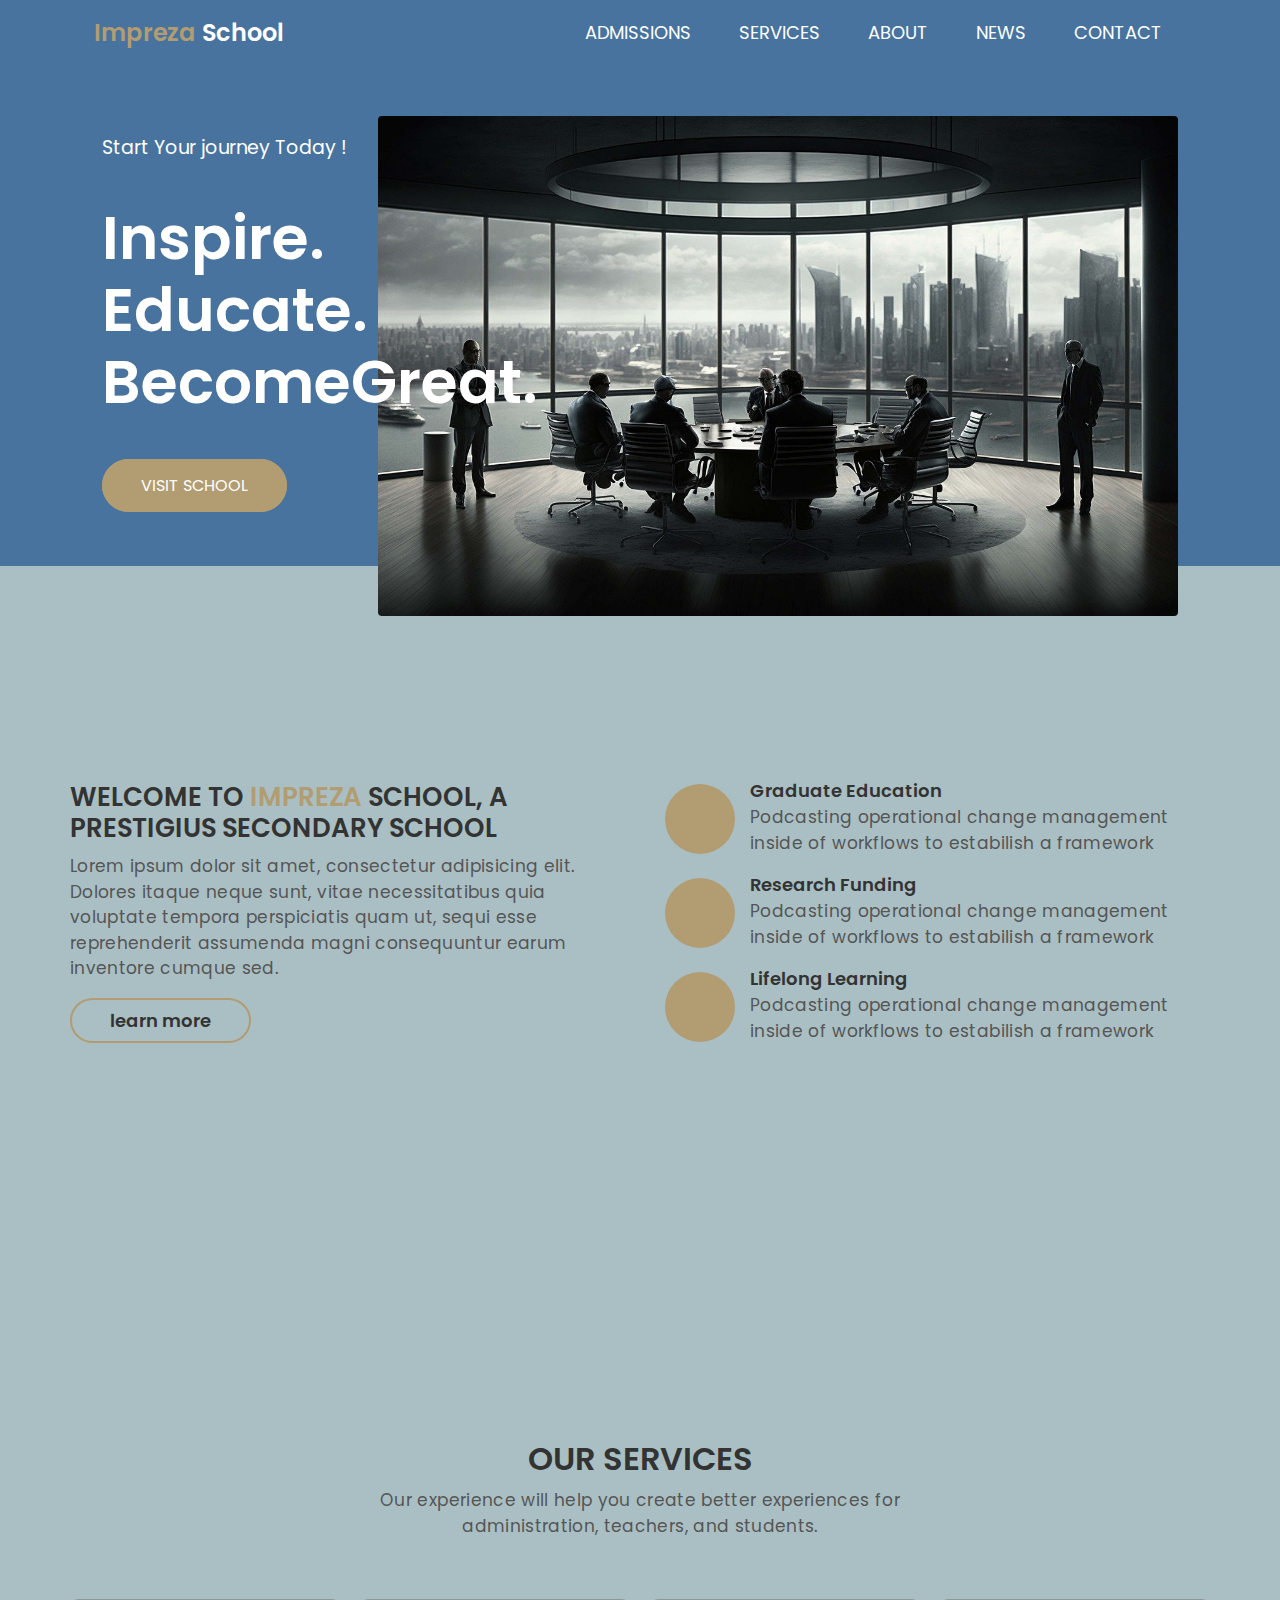
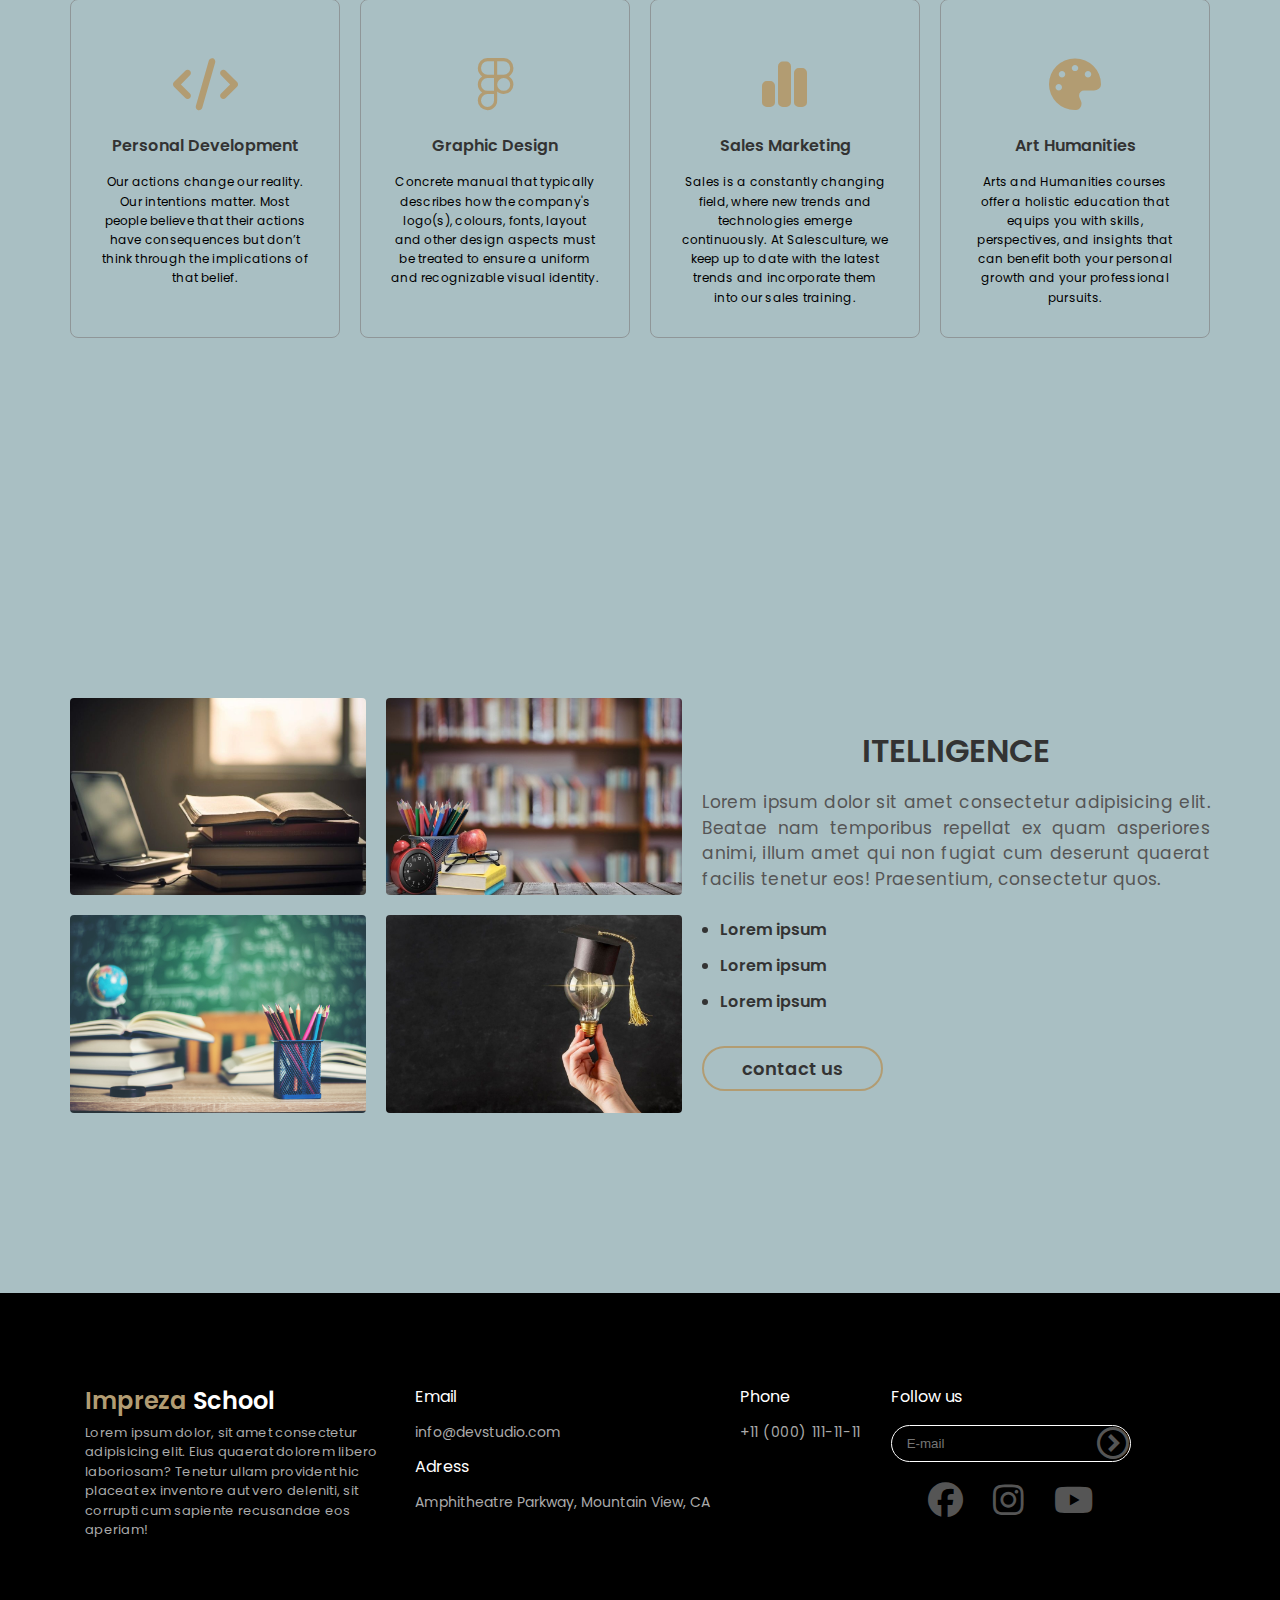
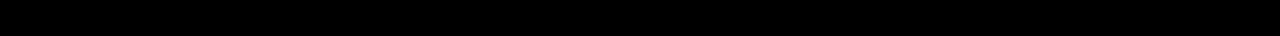
<file: index.html>
<!DOCTYPE html>
<html lang="en">
  <head>
    <meta charset="UTF-8" />
    <meta name="description" content="impreza School" />
    <meta name="keywords" content="hero section" />
    <meta name="author" content="Oleg Troian" />
    <meta name="viewport" content="width=device-width, initial-scale=1.0" />
    <title>Impreza School</title>
    <!-- CSS-STYLE -->
    <link rel="stylesheet" href="./css/styles.css" />
    <!-- Media-Queries -->
     <link rel="stylesheet" href="./css/media-queries.css">
    <!-- ICONS-SPRITE -->
     <link rel="stylesheet" href="./svg/icons.css">
    <!-- FONT-AWESOME -->
    <link
      rel="stylesheet"
      href="https://cdnjs.cloudflare.com/ajax/libs/font-awesome/6.6.0/css/all.css"
      integrity="sha512-8BU3emz11z9iF75b10oPjjpamM4Mz23yQFQymbtwyPN3mNWHxpgeqyrYnkIUP6A8KyAj5k2p3MiYLtYqew7gIw=="
      crossorigin="anonymous"
      referrerpolicy="no-referrer"
    />
  </head>
  <body>
    <header class="header" id="home">
      <div class="header-container container">
        <a href="#" class="nav-logo">
          <span class="logo-element">
            <!-- <i class="fa-light fa-file"></i> -->
            <span class="logo-text">Impreza</span>
          </span>
          School
        </a>
        <nav>
          <div class="burger-btn">
            <div class="bar"></div>
            <div class="bar"></div>
            <div class="bar"></div>
          </div>
          <ul class="nav-list">
            <li class="nav-item">
              <a href="#features" class="nav-link">Admissions</a>
            </li>
            <li class="nav-item">
              <a href="#services" class="nav-link">Services</a>
            </li>
            <li class="nav-item">
              <a href="#about" class="nav-link">About</a>
            </li>
            <li class="nav-item">
              <a href="#" class="nav-link">News</a>
            </li>
            <li class="nav-item">
              <a href="#contact" class="nav-link">Contact</a>
            </li>
          </ul>
        </nav>
      </div>
    </header>
    <!-- Hero Section -->
    <section class="hero">
      <div class="hero-content container">
        <div class="header-subject">
          <h4 class="header-subtitle">Start Your journey Today !</h4>
          <h1 class="header-title">
            Inspire.<br />
            Educate.<br />
            Become <span class="excerpt">Great.</span>
          </h1>
          <div class="header-btn">
            <a href="#" class="header-link"> visit School </a>
          </div>
        </div>
        <div class="img-hero">
          <img src="./img/meeting 1280x854.jpg" alt="meeting" class="img-pic" />
        </div>
      </div>
    </section>

    <!-- FEATURES -->
    <section class="features" id="features">
      <div class="features-container container">
        <div class="features-content">
          <h2 class="features-header">
            Welcome to <span class="features-excerpt">Impreza</span> school,
            a<br /> prestigius secondary school
          </h2>
          <p class="features-text">
            Lorem ipsum dolor sit amet, consectetur adipisicing elit. Dolores
            itaque neque sunt, vitae necessitatibus quia voluptate tempora
            perspiciatis quam ut, sequi esse reprehenderit assumenda magni
            consequuntur earum inventore cumque sed.
          </p>
          <div class="feature-link">
            <a href="#" class="features-btn">learn more</a>
          </div>
        </div>
        <!-- features-box -->
        <div class="features-box">
          <ul class="features-list">
            <li class="features-item">
              <div class="features-item-block">
                <i class="fa-solid fa-user-graduate"></i>
              </div>
              <div class="features-item-content">
                <h3 class="features-title">Graduate Education</h3>
                <p class="features-item-text">
                  Podcasting operational change management inside of workflows
                  to estabilish a framework
                </p>
              </div>
            </li>
            <li class="features-item">
              <div class="features-item-block">
                <i class="fa-solid fa-sack-dollar"></i>
              </div>
              <div class="features-item-content">
                <h3 class="features-title">Research Funding</h3>
                <p class="features-item-text">
                  Podcasting operational change management inside of workflows
                  to estabilish a framework
                </p>
              </div>
            </li>
            <li class="features-item">
              <div class="features-item-block">
                <i class="fa-solid fa-book"></i>
              </div>
              <div class="features-item-content">
                <h3 class="features-title">Lifelong Learning</h3>
                <p class="features-item-text">
                  Podcasting operational change management inside of workflows
                  to estabilish a framework
                </p>
              </div>
            </li>
          </ul>
        </div>
      </div>
    </section>

    <!-- OUR-SERVICES -->
    <section class="services" id="services">
      <div class="services-container container">
        <h2 class="about-title">our services</h2>
        <p class="about-subtitle">
          Our experience will help you create better experiences for<br />
          administration, teachers, and students.
        </p>
        <ul class="about-list">
          <li class="list-item">
            <a href="#" class="about-icon">
              <i class="_icon-code-solid"></i>
            </a>
            <h3 class="list-title">
              Personal
              Development
            </h3>
            <p class="list-text">
              Our actions change our reality. Our intentions matter. Most people
              believe that their actions have consequences but don’t think
              through the implications of that belief.
            </p>
          </li>
          <li class="list-item">
            <a href="#" class="about-icon">
              <i class="_icon-figma-brands-solid"></i>
            </a>
            <h3 class="list-title">
              Graphic
              Design
            </h3>
            <p class="list-text">
              Concrete manual that typically describes how the company's
              logo(s), colours, fonts, layout and other design aspects must be
              treated to ensure a uniform and recognizable visual identity.
            </p>
          </li>
          <li class="list-item">
            <a href="#" class="about-icon">
              <i class="_icon-chart-simple-solid"></i>
            </a>
            <h3 class="list-title">
              Sales
              Marketing
            </h3>
            <p class="list-text">
              Sales is a constantly changing field, where new trends and
              technologies emerge continuously. At Salesculture, we keep up to
              date with the latest trends and incorporate them into our sales
              training.
            </p>
          </li>
          <li class="list-item">
            <a href="#" class="about-icon">
              <i class="_icon-palette-solid"></i>
            </a>
            <h3 class="list-title">
              Art
              Humanities
            </h3>
            <p class="list-text">
              Arts and Humanities courses offer a holistic education that equips
              you with skills, perspectives, and insights that can benefit both
              your personal growth and your professional pursuits.
            </p>
          </li>
        </ul>
      </div>
    </section>
    <!-- INFORMATION -->
    <section class="information" id="about">
      <div class="information-container container">
        <div class="img-box">
          <a href="#" class="img-link">
            <img src="./img/book.jpeg" alt="book"></img>
            <div class="hover-content">
              <i class="_icon-book-open"></i>
              <p class="hover-text">
                Lorem ipsum
              </p>
            </div>
          </a>
          <a href="#" class="img-link">
            <img src="./img/apple.jpeg" alt="apple"></img>
            <div class="hover-content">
              <i class="_icon-library"></i>
              <p class="hover-text">
                Lorem ipsum
              </p>
            </div>
          </a>
          <a href="#" class="img-link">
            <img src="./img/pencil.jpg" alt="pencil"></img>
            <div class="hover-content">
              <i class="_icon-file-text"></i>
              <p class="hover-text">
                Lorem ipsum
              </p>
            </div>
          </a>
          <a href="#" class="img-link">
            <img src="./img/light-bulb.jpeg" alt="light-bulb"></img>
            <div class="hover-content">
              <i class="_icon-coffee"></i>
              <p class="hover-text">
                Lorem ipsum
              </p>
            </div>
          </a>
        </div>
        <div class="information-box">
          <h3 class="info-title">itelligence</h3>
          <p class="info-text">
            Lorem ipsum dolor sit amet consectetur adipisicing elit. Beatae nam temporibus repellat ex quam asperiores animi, illum amet qui non fugiat cum deserunt quaerat facilis tenetur eos! Praesentium, consectetur quos.
          </p>
          <ul class="info-list">
            <li class="info-item">Lorem ipsum</li>
            <li class="info-item">Lorem ipsum</li>
            <li class="info-item">Lorem ipsum</li>
          </ul>
          <div class="info-btn">
            <a href="#" class="info-link">contact us</a>
          </div>
        </div>
      </div>
    </section>
    <!-- FOOTER -->
    <footer id="contact">
      <div class="footer-conteiner container">

        <div class="footer-info">
          <div class="footer-logo">
            <a href="#home" class="logo-link">
              <span class="logo-item">Impreza</span> School
            </a>
          </div>
          <p class="footer-content">
            Lorem ipsum dolor, sit amet consectetur adipisicing elit. Eius quaerat dolorem libero   laboriosam? Tenetur ullam provident hic placeat ex inventore aut vero deleniti, sit   corrupti cum sapiente recusandae eos aperiam!
          </p>
        </div>

        <div class="footer-contact">
          <p class="contact-title">Email</p>
          <a href="mailto:info@devstudio.com" class="footer-link">info@devstudio.com</a>
          <p class="contact-title">Adress</p>
          <a href="Geo:Amphitheatre Parkway, Mountain View, CA" class="footer-link">
            Amphitheatre Parkway, Mountain View, CA
          </a>
        </div>

        <div class="footer-phone">
          <p class="phone-title">Phone</p>
          <a href="tel:+11 (000) 111-11-11" class="footer-tel">+11 (000) 111-11-11</a>
        </div>

        <div class="footer-form">
          <p class="form-title">Follow us</p>
          <form class="form">
            <label class="footer-email" 
              for="footer-email" 
              aria-label="footer-email">
              <input type="email" 
              name="footer-email" 
              id="footer-email" 
              placeholder="E-mail"
              class="footer-input">
              <button class="form-btn">
                <i class="_icon-circle-right"></i>
              </button>
            </label>
          </form>
          <div class="social-icon">
            <i class="_icon-facebook-brands-solid"></i>
            <i class="_icon-instagram-brands-solid"></i>
            <i class="_icon-youtube-brands-solid"></i>
          </div>   
        </div>

      </div>
    </footer>
    <script src="./js/script.js"></script>
  </body>
</html>
</file>
<file: css/media-queries.css>
@media screen and (max-width: 425px) {
  .header-container {
    padding: 15px;
  }

  /*! =============== NAV-BAR ===========*/

  header {
    /* position: fixed; */
    top: 0;
    left: 0;
    width: 100%;
    z-index: 1000;
    box-shadow: 0 2px 5px rgba(0, 0, 0, 0.1);
  }

  /**? stiky-header */

  .sticky .header {
    position: fixed;
    top: 0;
    bottom: 0;
    width: 100%;
    height: 6rem;
    padding-top: 0;
    padding-bottom: 0;
    background-color: rgba(71, 155, 158, 0.86);
    z-index: 999;
    box-shadow: 0 1.2rem 3.2rem rgba(0, 0, 0, 0.03);
  }

  .nav-list {
    display: none;
  }

  .nav-logo {
    font-size: 2.3rem;
    font-weight: 600;
    color: #fff;
  }

  .logo-element {
    position: relative;
    color: rgb(178, 156, 114);
  }

  .logo-text {
    position: relative;
    padding: 0;
  }

  /*? ================ BURGER-MENU ==========*/

  .nav-list.show {
    display: grid;
  }

  .nav-item {
    padding: 16px;
  }

  .nav-link {
    font-weight: 600;
    font-size: 22px;
  }

  .burger-btn {
    position: fixed;
    right: 25px;
    top: 15px;
    width: 30px;
    height: 25px;
    display: flex;
    flex-direction: column;
    justify-content: space-between;
    z-index: 999;
  }

  .bar {
    height: 4px;
    width: 100%;
    background-color: rgb(178, 156, 114);
    border-radius: 10px;
    transition: transform 0.3s ease, opacity 0.3s ease;
  }

  .nav-list {
    display: none;
    place-content: center;
    position: fixed;
    left: 0;
    top: 0;
    height: 100%;
    width: 100%;
    background: rgba(0, 0, 0, 0.911);
    z-index: 666;
    list-style: none;
    gap: 10px;
    transition: opacity 0.3s ease;
  }

  .bar:nth-child(1).active {
    transform: rotate(45deg) translate(9px, 5px);
  }

  .bar:nth-child(2).active {
    display: none;
  }

  .bar:nth-child(3).active {
    transform: rotate(-45deg) translate(9px, -5px);
  }

  /*? ================ BURGER-MENU-END ======*/

  /*! =============== NAV-BAR ===========*/

  /*! =============== HERO-SECTION ===========*/

  .img-hero {
    display: none;
  }

  .hero {
    background-color: rgb(71, 115, 158);
    padding: 60px 20px;
  }

  .hero-content {
    display: flex;
    flex-direction: column;
    justify-content: flex-start;
    align-items: flex-start;
    /* text-align: center; */
    position: relative;
  }

  .header-subtitle {
    font-size: clamp(14px, 3vw, 15px);
    color: #fff;
    margin-top: 20px;
  }

  .header-title {
    font-weight: 600;
    font-size: clamp(35px, 6vw, 40px);
    line-height: 1.2;
    color: #fff;
  }

  .header-btn {
    margin-top: 40px;
  }

  .header-link {
    font-size: 14px;
    padding: 10px 30px;
  }

  /*! =============== HERO-SECTION-END =======*/

  /*! =============== FEATURES =======*/

  .features {
    padding: 10px;
  }

  .features-content {
    display: none;
  }

  .features-header {
    font-weight: 600;
    font-size: clamp(18px, 4vw, 26px);
  }

  .features-item-text {
    font-weight: 400;
    font-size: clamp(16px, 4vw, 17px);
  }

  /*! ============ FEATURES-END =======*/

  /*! ============ OUR-SERVICES =======*/

  .services {
    padding: 10px 0;
  }

  .about-subtitle {
    font-weight: 400;
    font-size: clamp(16px, 4vw, 17px);
    text-align: justify;
    color: #555;
  }

  .about-list {
    display: flex;
    flex-wrap: wrap;
  }

  .list-item {
    width: calc(50% - 10px);
    padding: 20px;
  }

  .list-title {
    font-size: 18px;
    margin-bottom: 15px;
    text-align: center;
  }

  .list-text {
    font-weight: 400;
    font-size: 12px;
    line-height: 1.5;
    letter-spacing: 0.02em;
    text-align: left;
    color: #000;
    /* text-align: justify; */
  }

  .about-icon {
    font-size: 48px;
    padding: 16px;
  }

  /*! ======== OUR-SERVICES-END =======*/

  /*! ============ INFORMATION-BOX =====*/

  .information {
    padding: 10px 0;
  }

  .img-box {
    display: flex;
    flex-direction: column;
    justify-content: center;
    gap: 20px;
  }

  .information-box {
    display: none;
  }

  .hover-content i {
    width: 40px;
    height: 40px;
    fill: white;
    font-size: 60px;
    display: block;
    margin-bottom: 30px;
  }

  .hover-text {
    font-size: 22px;
    text-align: center;
  }

  /*! ========= INFORMATION-BOX-END =====*/

  /*! ========= FOOTER ==================*/

  .footer-conteiner {
    display: flex;
    flex-direction: column;
    align-items: flex-start;
    gap: 30px;
  }

  .footer-logo,
  .logo-link {
    font-size: 2.6rem;
  }

  .footer-content {
    font-size: clamp(16px, 4vw, 17px);
    line-height: 1.5;
    letter-spacing: 0.02em;
    color: #aaa;
    max-width: 300px;
  }

  .contact-title {
    font-size: 22px;
  }

  .footer-link {
    font-size: 16px;
    color: #aaa;
  }

  .phone-title {
    font-size: 22px;
    color: #fff;
  }

  .footer-tel {
    font-size: 16px;
    letter-spacing: 0.04em;
    color: #aaa;
  }

  .footer-form {
    display: flex;
    flex-direction: column;
    align-items: center;
    margin: 0 auto;
    gap: 20px;
    color: #fff;
  }

  .form-title {
    font-size: 22px;
    color: #fff;
  }

  .footer-input {
    padding: 10px 50px 10px 15px;
    border: 1px solid rgb(255, 255, 255);
    color: #fff;
    border-radius: 50px;
    background-color: transparent;
    width: 270px;
  }

  .social-icon {
    font-size: 40px;
    gap: 45px;
  }

  /*! ========= FOOTER-END ===============*/
}

@media screen and (min-width: 768px) and (max-width: 1024px) {

  .container {
    width: min(95%, 1000px);
    padding: 0 20px;
  }

  /*! ========= NAV ===============*/

  /*? ================ BURGER-MENU ==========*/

  .nav-list.show {
    display: grid;
  }

  .nav-item {
    padding: 16px;
  }

  .nav-link {
    font-weight: 600;
    font-size: 22px;
  }

  .burger-btn {
    /* position: fixed; */
    right: 25px;
    top: 15px;
    width: 30px;
    height: 25px;
    display: flex;
    flex-direction: column;
    justify-content: space-between;
    z-index: 999;
  }

  .bar {
    height: 4px;
    width: 100%;
    background-color: rgb(178, 156, 114);
    border-radius: 10px;
    transition: transform 0.3s ease, opacity 0.3s ease;
  }

  .nav-list {
    display: none;
    place-content: center;
    position: fixed;
    left: 0;
    top: 0;
    height: 100%;
    width: 100%;
    background: rgba(0, 0, 0, 0.911);
    z-index: 999;
    list-style: none;
    gap: 10px;
    transition: opacity 0.3s ease;
  }

  .bar:nth-child(1).active {
    transform: rotate(45deg) translate(9px, 5px);
  }

  .bar:nth-child(2).active {
    display: none;
  }

  .bar:nth-child(3).active {
    transform: rotate(-45deg) translate(9px, -5px);
  }

  /*? ================ BURGER-MENU-END ======*/

  /*! ========= NAV-END ===============*/

  /*! ========= HEADER ===============*/

  header {
    /* position: fixed; */
    top: 0;
    left: 0;
    width: 100%;
    z-index: 1000;
    box-shadow: 0 2px 5px rgba(0, 0, 0, 0.1);
    padding: 14px;
  }

  .nav-logo {
    left: 10px;
    color: #fff;
    font-size: 2.4rem;
    font-weight: 600;
    /* margin-left: 10px; */
  }

  .sticky .header {
    position: fixed;
    top: 0;
    bottom: 0;
    width: 100%;
    height: 6rem;
    padding-top: 0;
    padding-bottom: 0;
    padding: 17px 12px;
    background-color: rgba(71, 155, 158, 0.91);
    z-index: 999;
    box-shadow: 0 1.2rem 3.2rem rgba(0, 0, 0, 0.03);
  }

  .img-pic {
    position: relative;
    border-radius: 4px;
    top: 60px;
    z-index: 666;
  }

  .header-title {
    font-weight: 600;
    font-size: clamp(50px, 4vw, 55px);

    /* letter-spacing: 0.8px; */
    /* right: 10px; */
    line-height: 1.2;
    color: #fff;
    position: relative;
    z-index: 888;
  }

  .hero {
    padding: 0 10px;
  }

  .header-container {
    padding: 0 20px;
  }

  .nav-log {
    font-size: 2rem;
  }

  .header-title {
    font-size: clamp(40px, 4vw, 45px);
  }

  .img-pic {
    width: 600px;
    height: 400px;
  }

  .header-subtitle {
    font-size: clamp(12px, 3vw, 13px);
    color: #fff;
    margin-bottom: 20px;
    /* z-index: 666; */
  }

  .header-subject {
    margin-right: 30px;
    /* left: 50px; */
  }

  .header-btn {
    margin-top: 40px;
  }

  .header-link {
    font-size: 14px;
    padding: 10px 36px;
  }

  /*! ========= HEADER-END ============*/

  /*! ============ FEATURES-SECTION ============*/

  .features {
    padding: 80px 0;
  }

  .features-container {
    padding: 96px 0;
  }

  .features-box {
    display: none;
  }

  .features-header {
    font-weight: 600;
    font-size: clamp(28px, 3vw, 30px);
    text-transform: uppercase;
    line-height: 1.3;
    text-align: center;
    margin-bottom: 22px;
  }

  .features-text {
    font-weight: 400;
    font-size: clamp(18px, 2vw, 19px);
    line-height: 1.6;
    text-align: center;
  }

  .feature-link {
    margin-top: 45px;
  }

  .features-btn {
    font-weight: 600;
    font-size: 22px;
    padding: 6px 46px;
  }

  /*! ======= FEATURES-SECTION-END =========*/

  /*! ============ OUR-SERVICES =========*/

  .services {
    padding: 80px 0;
    /* border: 1px solid red; */
  }

  .services-container {
    padding: 96px 0;
    /* border: 1px solid red; */
  }

  .about-title {
    font-weight: 600;
    font-size: 34px;
    text-transform: uppercase;
    line-height: 1.3;
    text-align: center;
    padding-bottom: 14px;
  }

  .about-subtitle {
    font-weight: 400;
    font-size: clamp(18px, 2vw, 19px);
    text-align: center;
    line-height: 1.6;
    letter-spacing: 0.02em;
    margin-bottom: 60px;
    color: #555;
  }

  .about-list {
    display: flex;
    flex-wrap: wrap;
    gap: 20px;
  }

  .list-item {
    width: calc(50% - 10px);
    padding: 20px;
  }

  .list-title {
    font-size: 22px;
    margin-bottom: 15px;
    text-align: center;
  }

  .list-text {
    font-weight: 400;
    font-size: clamp(12px, 2vw, 13px);
    line-height: 1.5;
    letter-spacing: 0.02em;
    text-align: left;
    color: #000;
    /* text-align: justify; */
  }

  .about-icon {
    font-size: 48px;
    padding: 16px;
  }

  /*! ======== OUR-SERVICES-END =========*/

  /*! ======== INFORMATION =========*/

  .information {
    padding: 80px 0;
  }

  .information-container {
    display: flex;
    flex-direction: column;
    padding: 96px 0;
    /* border: 1px solid red; */
  }

  .img-link img {
    object-fit: cover;
    width: 550px;
    height: 320px;
  }

  .img-box {
    margin-bottom: 45px;
  }

  .info-title {
    font-weight: 600;
    font-size: 34px;
    text-transform: uppercase;
    line-height: 1.3;
    text-align: center;
    padding-bottom: 10px;
  }

  .info-text {
    font-weight: 400;
    font-size: clamp(18px, 2vw, 19px);
    line-height: 1.5;
    letter-spacing: 0.02em;
    margin-bottom: 20px; /*  */
    text-align: center;
    color: #555;
  }

  .info-btn {
    margin: 0 auto;
  }

  .info-link {
    font-weight: 600;
    font-size: 22px;
    padding: 6px 46px;
  }

  /*! ===== INFORMATION-END ========*/

  /*! ===== FOOTER ==========*/

  footer {
    padding: 86px 0;
    background-color: #000;
  }

  .footer-info {
    display: none;
  }

  /*! ===== FOOTER-END ========*/
}
</file>
<file: svg/icons.css>
@font-face {
  font-family: 'icons';
  src:  url('fonts/icons.eot?6janjx');
  src:  url('fonts/icons.eot?6janjx#iefix') format('embedded-opentype'),
    url('fonts/icons.ttf?6janjx') format('truetype'),
    url('fonts/icons.woff?6janjx') format('woff'),
    url('fonts/icons.svg?6janjx#icons') format('svg');
  font-weight: normal;
  font-style: normal;
  font-display: block;
}

[class^="_icon-"], [class*=" _icon-"] {
  /* use !important to prevent issues with browser extensions that change fonts */
  font-family: 'icons' !important;
  speak: never;
  font-style: normal;
  font-weight: normal;
  font-variant: normal;
  text-transform: none;
  line-height: 1;

  /* Better Font Rendering =========== */
  -webkit-font-smoothing: antialiased;
  -moz-osx-font-smoothing: grayscale;
}

._icon-chart-simple-solid:before {
  content: "\e900";
}
._icon-code-solid:before {
  content: "\e901";
}
._icon-facebook-brands-solid:before {
  content: "\e902";
}
._icon-figma-brands-solid:before {
  content: "\e903";
}
._icon-instagram-brands-solid:before {
  content: "\e904";
}
._icon-palette-solid:before {
  content: "\e905";
}
._icon-youtube-brands-solid:before {
  content: "\e906";
}
._icon-book-open:before {
  content: "\e907";
}
._icon-coffee:before {
  content: "\e908";
}
._icon-library:before {
  content: "\e921";
}
._icon-file-text:before {
  content: "\e926";
}
._icon-circle-right:before {
  content: "\ea42";
}
</file>
<file: css/styles.css>
/* RESET CSS */

@import url("https://fonts.googleapis.com/css2?family=Poppins:ital,wght@0,100;0,200;0,300;0,400;0,500;0,600;0,700;0,800;0,900;1,100;1,200;1,300;1,400;1,500;1,600;1,700;1,800;1,900&display=swap");

*,
*::before,
*::after {
  padding: 0;
  margin: 0;
  border: 0;
  box-sizing: border-box;
}

a {
  text-decoration: none;
}

img {
  max-width: 100%;
  vertical-align: top;
}

h1,
h2,
h3,
h4,
h5,
h6 {
  font-weight: inherit;
  font-size: inherit;
}

html {
  font-family: "Poppins", sans-serif;
  font-size: 0.625rem;
  scroll-behavior: smooth;
}

body {
  font-size: 1rem;
  height: 100%;
  line-height: 1;
  background-color: #a9bfc3;
}

button {
  cursor: pointer;
  background-color: inherit;
  font-weight: inherit;
  font-size: inherit;
  color: inherit;
}

.container {
  width: min(95%, 1140px); /* parent size 100% width */
  margin: 0 auto;
  padding: 0 15px;
}

/*! ================ HEADER ================*/

header {
  background-color: rgb(71, 115, 158);
}

.sticky .header {
  position: fixed;
  top: 0;
  bottom: 0;
  width: 100%;
  height: 8rem;
  padding-top: 0;
  padding-bottom: 0;
  background-color: rgba(71, 155, 158, 0.91);
  z-index: 999;
  box-shadow: 0 1.2rem 3.2rem rgba(0, 0, 0, 0.03);
}

.header-container {
  display: flex;
  align-items: center;
  justify-content: space-between;
  padding: 0 24px;
  /* border-bottom: 1px solid rgb(178, 156, 114); */
}

.nav-logo {
  left: 10px;
  color: #fff;
  font-size: 2.4rem;
  font-weight: 600;
  /* margin-left: 10px; */
}

.logo-element {
  position: relative;
  color: rgb(178, 156, 114);
}

.logo-text {
  position: relative;
  padding-left: 0 24px;
  /* left: 10px; */
}

/* header .fa-file {
  position: absolute;
  font-size: 45px;
  color: #fff;
  transform: skewX(-40deg);
  top: -12px;
} */

.nav-list {
  display: flex;
  justify-content: center;
  align-items: center;
  position: relative;
  list-style: none;
}

.burger-btn {
  display: none;
}

.nav-item {
  padding: 24px;
  position: relative; /* Необхідно для правильного позиціонування псевдоелемента */
}

.nav-link {
  font-size: 18px;
  text-transform: uppercase;
  text-decoration: none;
  color: #fff;
}

.nav-item::after {
  content: "";
  position: absolute;
  bottom: 18px; /* Лінія буде під текстом */
  left: 60%;
  width: 0; /* Початкова ширина лінії (приховано) */
  height: 3px;
  background-color: rgb(178, 156, 114);
  transition: width 0.3s ease, left 0.3s ease;
  transform: translateX(-50%); /* Центруємо лінію */
}

.nav-item:hover::after {
  width: 60%;
  left: 50%;
}

.nav-list-menu.show {
  display: flex;
}

/*! ================ HEADER-END ================*/

/*! ================ HERO ======================*/

.hero {
  background-color: rgb(71, 115, 158);
  margin-left: 0;
  margin-right: 0;
  position: relative;
  /* padding: 112px 0; */
}

.hero-content {
  display: flex;
  align-items: center;
  justify-content: center;
  position: relative;
}

.header-subject {
  margin-right: 10px;
  /* left: 50px; */
}

.header-subtitle {
  font-size: clamp(18px, 4vw, 19px);
  color: #fff;
  margin-bottom: 45px;
  /* z-index: 666; */
}

.header-title {
  font-weight: 600;
  font-size: clamp(55px, 5vw, 60px);

  /* letter-spacing: 0.8px; */
  /* right: 10px; */
  line-height: 1.2;
  color: #fff;
  position: relative;
  z-index: 999;
}

.excerpt {
  position: absolute;
}

.header-btn {
  margin-top: 60px;
}

.header-link {
  font-size: 16px;
  color: #fff;
  text-transform: uppercase;
  background-color: rgb(178, 156, 114);
  padding: 14px 38px;
  border: 1px solid rgb(178, 156, 114);
  border-radius: 50px;
}

.header-link:hover {
  background-color: rgb(178, 156, 114, 0.6);
  transition: 0.3s ease;
}

.img-hero {
  position: relative;
}

.img-pic {
  position: relative;
  border-radius: 4px;
  top: 50px;
  z-index: 666;
  width: 800px;
  height: 500px;
}

/*! ================ HERO-END =================*/

/*! ============ FEATURES-SECTION ============*/

.features {
  padding: 120px 0;
}

.features-container {
  display: flex;
  justify-content: space-between;
  padding: 96px 0;
  gap: 50px;
}

/* features-content */

.features-content {
  flex: 1;
}

.features-header {
  font-weight: 600;
  font-size: clamp(25px, 3vw, 26px);
  text-transform: uppercase;
  line-height: 1.2;
  margin-bottom: 10px;
  color: #333;
  /* letter-spacing: 0.02em; */
}

.features-excerpt {
  color: #b29c72;
}

.features-text {
  font-weight: 400;
  font-size: clamp(16px, 3vw, 17px);
  line-height: 1.5;
  letter-spacing: 0.02em;
  color: #555;
  /* margin-bottom: 12px; */
}

.feature-link {
  margin-top: 30px;
}

.features-btn {
  font-weight: 600;
  font-size: 18px;
  border: 2px solid #b29c72;
  padding: 8px 38px;
  border-radius: 50px;
  color: #333;
}

.features-btn:hover {
  background-color: rgba(178, 156, 114, 0.30);
  transition: 0.3s ease;
}

/* features-box */

.features-box {
  flex: 1;
}

.features-item-content {
  display: flex;
  flex-direction: column;
}

.features-list {
  display: flex;
  flex-direction: column;
  gap: 20px;
}

.features-item {
  display: flex;
  align-items: flex-start;
  gap: 15px;
  /* width: calc((100% - 52px) / 3); */
}

.features-title {
  font-weight: 600;
  font-size: 18px;
  margin-bottom: 5px;
  color: #333;
}

.features-item-text {
  font-weight: 400;
  font-size: clamp(16px, 3vw, 17px);
  line-height: 1.5;
  letter-spacing: 0.02em;
  color: #555;
  /* padding: 5px; */
}

.fa-solid {
  font-size: 30px;
  color: #fff;
}

.features-item-block {
  display: flex;
  align-items: center;
  justify-content: center;
  margin: auto;
  width: 70px;
  height: 70px;
  min-width: 70px;
  min-height: 70px;
  background: rgb(178, 156, 114);
  border-radius: 50%;
  box-sizing: border-box;
}

/*! ============ FEATURES-SECTION-END =========*/

/*! ============ OUR-SERVICES =========*/

.services {
  padding: 120px 0;
  /* border: 1px solid red; */
}

.services-container {
  padding: 60px 0;
  /* border: 1px solid red; */
}

.about-title {
  font-weight: 600;
  font-size: 32px;
  text-transform: uppercase;
  line-height: 1.2;
  text-align: center;
  padding-bottom: 10px;
  color: #333;
}

.about-subtitle {
  font-weight: 400;
  font-size: clamp(16px, 3vw, 17px);
  text-align: center;
  line-height: 1.5;
  letter-spacing: 0.02em;
  margin-bottom: 60px;
  color: #555;
}

.about-list {
  display: flex;
  flex-wrap: wrap;
  list-style: none;
  gap: 20px;
}

.list-item {
  width: calc((100% - 60px) / 4);
  padding: 30px;
  border: 1px solid rgb(126, 124, 124, 0.6);
  border-radius: 8px;
}

.list-item:hover {
  box-shadow: 4px 4px 12px 0 rgb(0, 0, 0, 0.6);
}

.list-title {
  font-weight: 600;
  font-size: 16px;
  margin-bottom: 18px;
  text-align: center;
  color: #333;
}

.list-text {
  font-weight: 400;
  font-size: 12px;
  line-height: 1.6;
  letter-spacing: 0.02em;
  text-align: center;
  color: #000;
  /* text-align: justify; */
}

.about-icon {
  display: flex;
  justify-content: center;
  font-size: 52px;
  color: rgb(178, 156, 114);
  padding: 28px;
}

/*! ============ OUR-SERVICES-END =====*/

/*! ============ INFORMATION-BOX =====*/

.information {
  padding: 120px 0;
}

.information-container {
  display: flex;
  justify-content: space-between;
  padding: 60px 0;
  /* border: 1px solid red; */
}

.img-box {
  display: grid;
  grid-template-columns: repeat(2, 1fr);
  grid-template-rows: repeat(2, 1fr);
  grid-column-gap: 20px;
  grid-row-gap: 20px;
  /* border: 1px solid red; */
}

.img-link {
  position: relative;
  display: block;
}

.img-link img {
  object-fit: cover;
  border-radius: 4px;
  width: 100%;
  height: 100%;
}

/* information-box */

.information-box {
  display: flex;
  flex-direction: column;
  justify-content: center;
  margin-left: 20px;
  gap: 10px;
  /* border: 1px solid red; */
}

.info-title {
  font-weight: 600;
  font-size: 32px;
  text-transform: uppercase;
  line-height: 1.2;
  text-align: center;
  padding-bottom: 10px;
  color: #333;
}

.info-text {
  font-weight: 400;
  font-size: clamp(16px, 3vw, 17px);
  line-height: 1.5;
  letter-spacing: 0.02em;
  margin-bottom: 20px; /*  */
  text-align: justify;
  color: #555;
}

.info-list {
  font-size: 15px;
  list-style-type: disc;
  padding-left: 18px;
  margin-bottom: 20px;
  color: #333;
}

.info-item {
  font-weight: 600;
  font-size: 16px;
  margin-bottom: 20px;
}

.info-link {
  font-weight: 600;
  font-size: 18px;
  border: 2px solid #b29c72;
  padding: 8px 38px;
  border-radius: 50px;
  color: #333;
}

.info-link:hover {
  background-color: rgba(178, 156, 114, 0.30);;
  transition: 0.3s ease;
}

/*? Hover content (SVG and text) */

.hover-content {
  position: absolute;
  top: 0;
  left: 0;
  width: 100%;
  height: 100%;
  display: flex;
  flex-direction: column;
  justify-content: center;
  align-items: center;
  background-color: rgba(0, 0, 0, 0.6); /* Тло при наведенні */
  color: #fff;
  opacity: 0;
  transition: opacity 0.3 ease;
}

.hover-content i {
  width: 40px;
  height: 40px;
  fill: white;
  font-size: 40px;
  display: block;
  margin-bottom: 10px;
}

.hover-text {
  font-size: 18px;
  text-align: center;
}

.img-link:hover .hover-content {
  transition: 250ms ease;
  opacity: 1;
}

/*! ===== INFORMATION-BOX-END ==*/

/*! ========= FOOTER =====*/

footer {
  padding: 96px 0;
  background-color: #000;
}

.footer-conteiner {
  display: flex;
  align-items: flex-start;
  justify-content: flex-start;
  gap: 30px;
}

/*? FOOTER-INFO */

.footer-info {
  display: flex;
  flex-direction: column;
  gap: 10px;
}

.footer-logo,
.logo-link {
  font-size: 2.4rem;
  font-weight: 600;
  color: #fff;
}

.logo-item {
  color: rgb(178, 156, 114);
}

.footer-content {
  font-size: clamp(12px, 3vw, 13px);
  line-height: 1.5;
  letter-spacing: 0.02em;
  color: #aaa;
  max-width: 300px;
}

/*? FOOTER-CONTACT */

.footer-contact {
  display: flex;
  flex-direction: column;
  gap: 20px;
  color: #fff;
}

.contact-title {
  font-size: 16px;
}

.footer-link {
  font-size: 14px;
  color: #aaa;
}

/*? FOOTER-PHONE */

.footer-phone {
  display: flex;
  flex-direction: column;
  gap: 20px;
}

.phone-title {
  font-size: 16px;
  color: #fff;
}

.footer-tel {
  font-size: 14px;
  letter-spacing: 0.04em;
  color: #aaa;
}

/*? FOOTER-FORM */

.footer-form {
  display: flex;
  flex-direction: column;
  gap: 20px;
  color: #fff;
}

.form-title {
  font-size: 16px;
  color: #fff;
}

.footer-email {
  position: relative;
  display: inline-block;
  width: 100%;
}

.footer-input {
  padding: 10px 50px 10px 15px;
  border: 1px solid rgb(255, 255, 255);
  color: #fff;
  border-radius: 50px;
  background-color: transparent;
  width: 240px;
}

.form-btn {
  position: absolute;
  right: 2px;
  top: 57%;
  transform: translateY(-50%);
  background-color: transparent;
  border: none;
  cursor: pointer;
  color: #555;
  font-size: 32px;
}

.form-btn:hover,
.form-btn:focus {
  color: #fff;
  transition: color 0.3s ease;
}

/*? SOCIAL-ICON */

.social-icon {
  display: flex;
  justify-content: center;
  align-items: center;
  gap: 30px;
  color: #555;
  font-size: 35px;
  cursor: pointer;
}

.social-icon i:hover {
  color: #fff;
  transition: color 0.3s ease;
}

.social-icon i:nth-child(1):hover {
  color: #426782;
}

.social-icon i:nth-child(2):hover {
  color: #e1306c;
}

.social-icon i:nth-child(3):hover {
  color: #ff0000;
}

/*! ======== FOOTER-END ==*/
</file>
